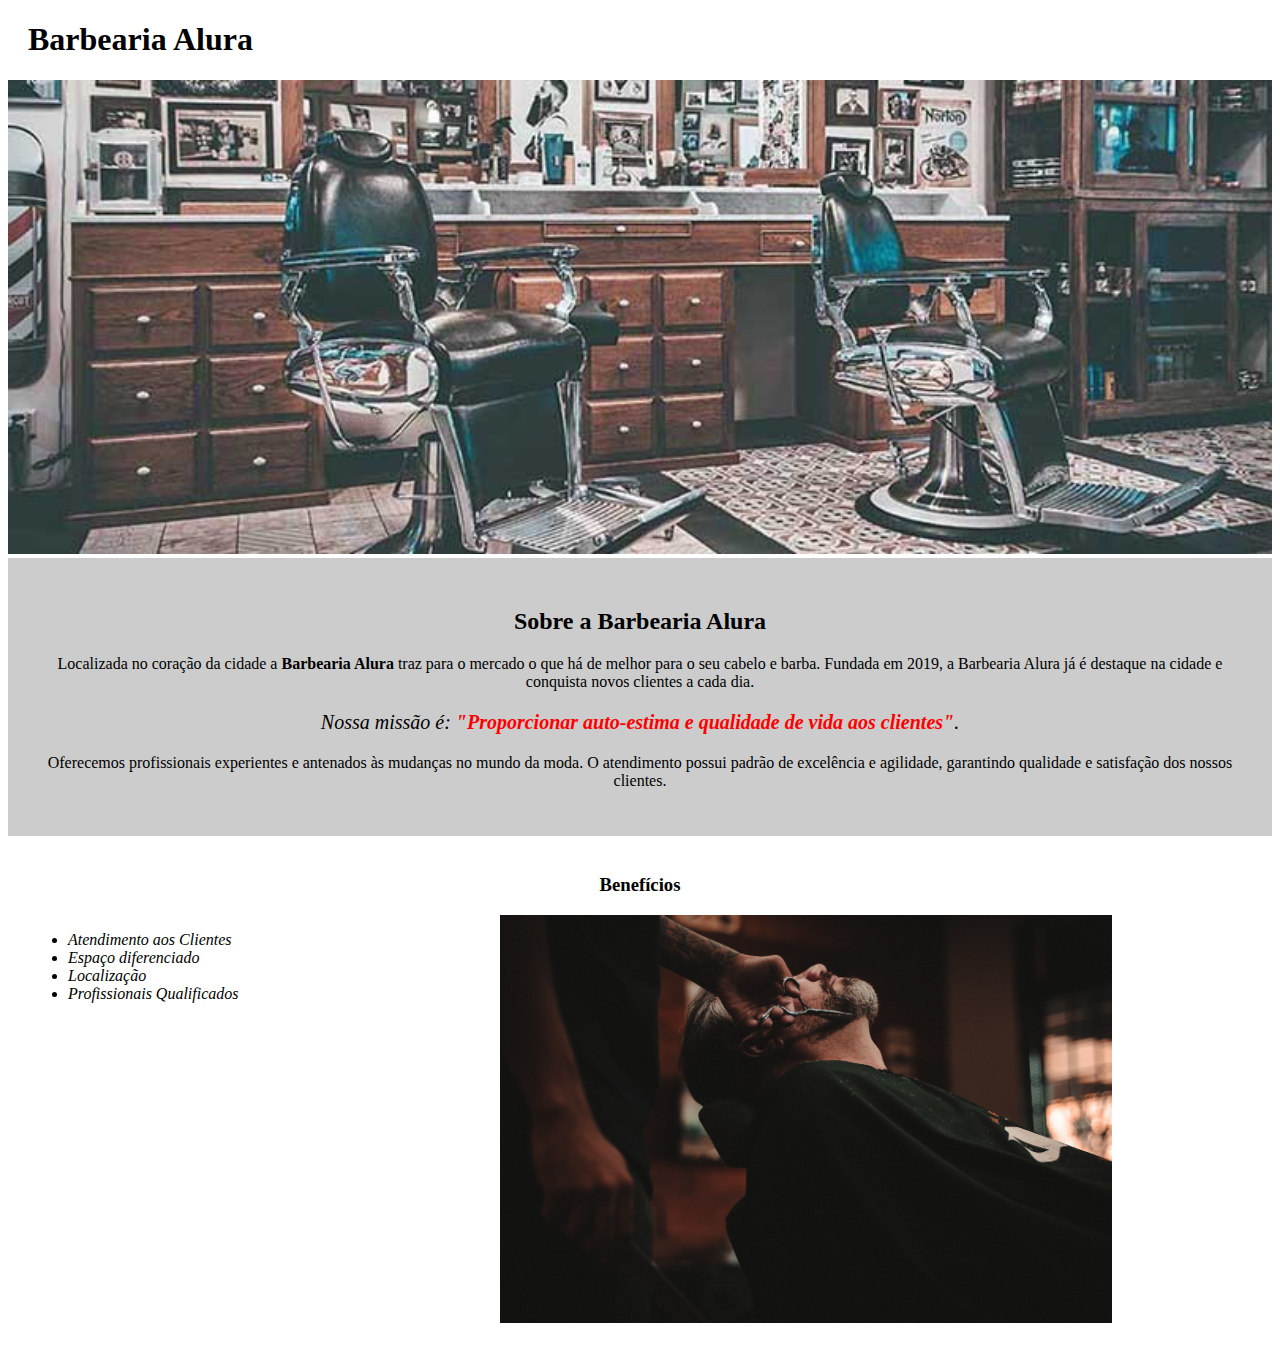
<file: html/index.html>
<!DOCTYPE html>
<html lang="pt-br">
	<head>
		<meta charset="UTF-8">
		<title>Barbearia Alura</title>
		<link rel="stylesheet" href="../css/style-home.css">
	</head>

	<body>
		<header>
			<h1 class="titulo-principal">Barbearia Alura</h1>
		</header>
		<img id="banner" src="../imagens/banner.jpg">
		<div class="principal">
			<h2 class="titulo-centralizado">Sobre a Barbearia Alura</h2>
	 
			<p>Localizada no coração da cidade a <strong>Barbearia Alura</strong> traz para o mercado o que há de melhor para o seu cabelo e barba. Fundada em 2019, a Barbearia Alura já é destaque na cidade e conquista novos clientes a cada dia.</p>

			<p id="missao"><em>Nossa missão é: <strong>"Proporcionar auto-estima e qualidade de vida aos clientes"</strong>.</em></p>

			<p>Oferecemos profissionais experientes e antenados às mudanças no mundo da moda. O atendimento possui padrão de excelência e agilidade, garantindo qualidade e satisfação dos nossos clientes.</p>
		</div>

		<div class="beneficios">
			<h3 class="titulo-centralizado">Benefícios</h3>

			<ul>
				<li class="itens">Atendimento aos Clientes</li>
				<li class="itens">Espaço diferenciado</li>
				<li class="itens">Localização</li>
				<li class="itens">Profissionais Qualificados</li>
			</ul>

			<img src="../imagens/beneficios.jpg" class="imagembeneficios">
		</div>
	</body>
</html>
</file>
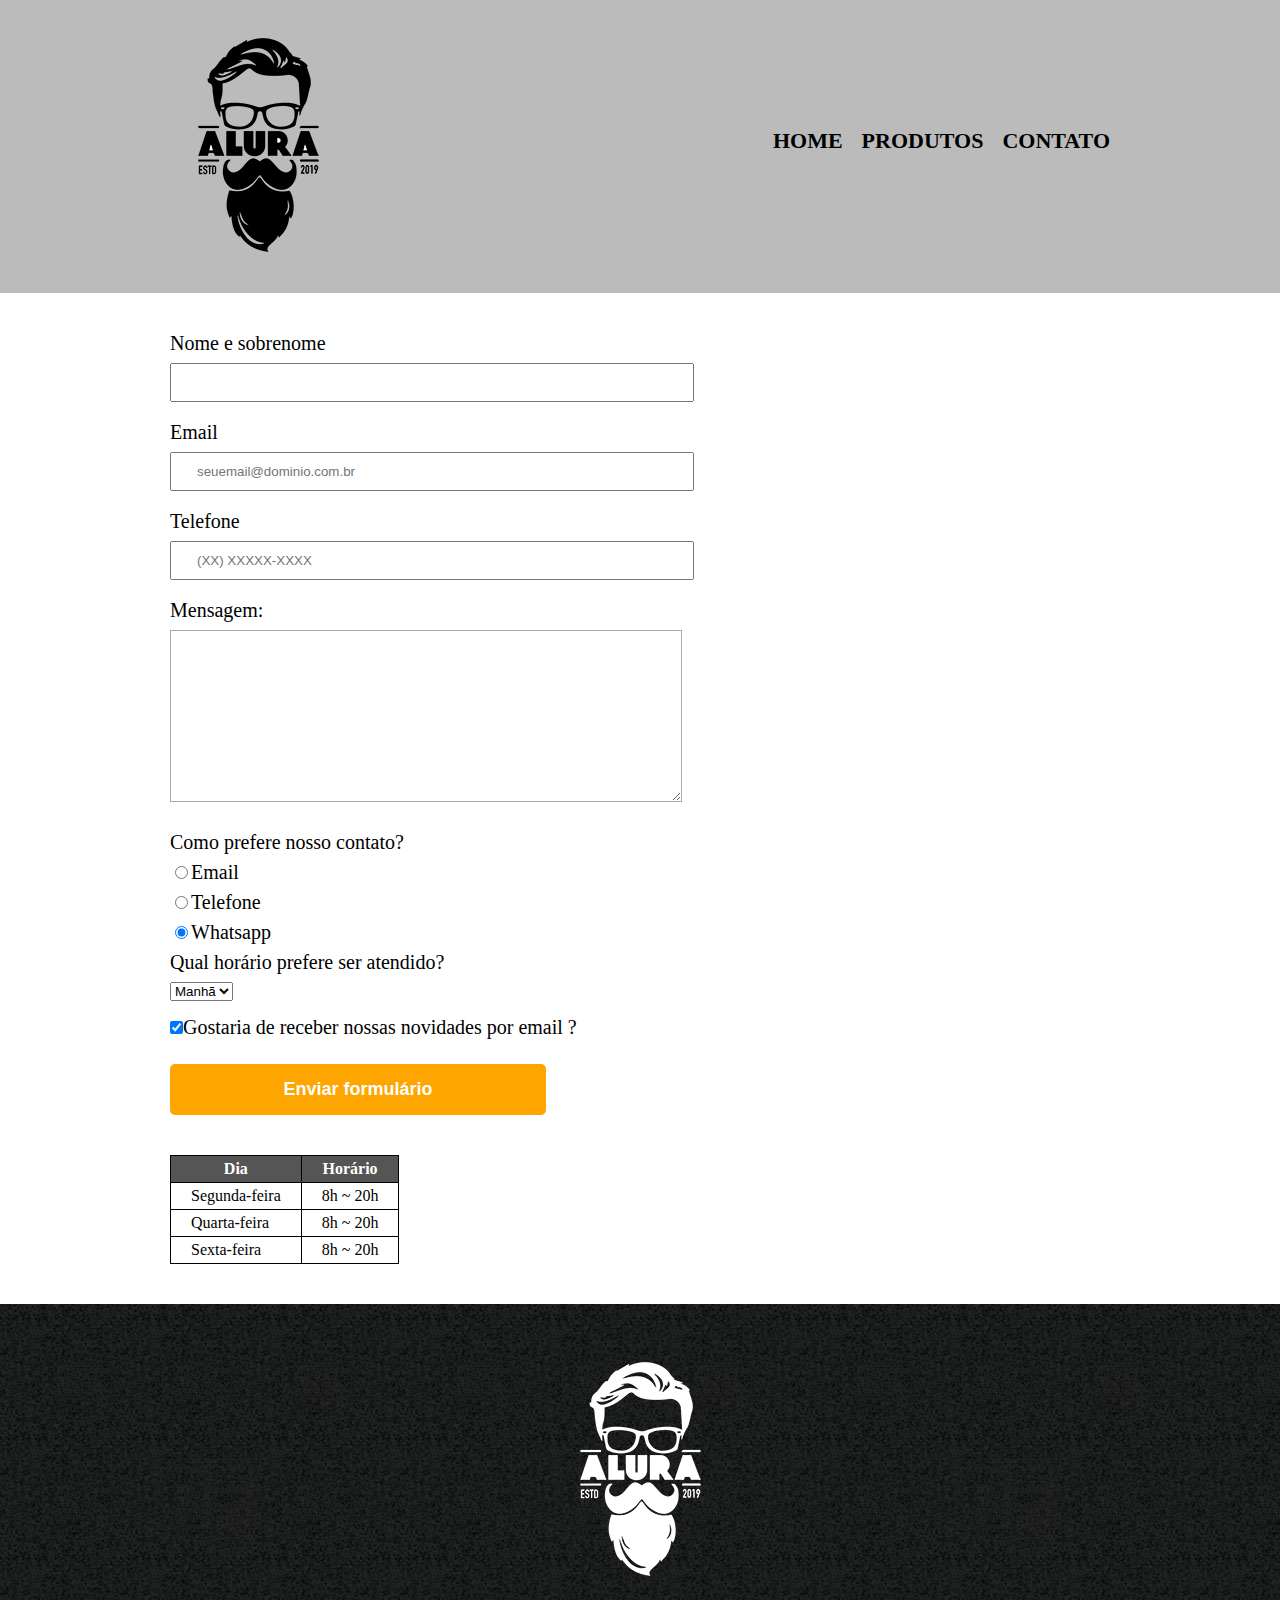
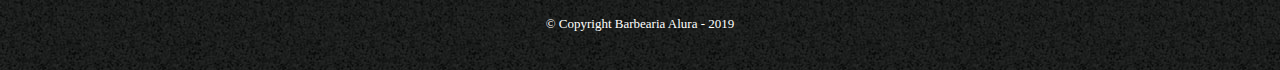
<file: html/contato.html>
<!DOCTYPE html>
<html>

<head>
	<meta charset="UTF-8">
	<title>Contato - Barbearia Alura</title>

	<link rel="stylesheet" href="../css/reset.css">
	<link rel="stylesheet" href="../css/style.css">
</head>

<body>
	<header>
		<div class="caixa">
			<h1><img src="../imagens/logo.png" alt="Logo da Barbearia"></h1>

			<nav>
				<ul>
					<li><a href="../html/index.html">Home</a></li>
					<li><a href="../html/produtos.html">Produtos</a></li>
					<li><a href="../html/contato.html">Contato</a></li>
				</ul>
			</nav>
		</div>
	</header>

	<main>
		<form>
			<label for="nomesobrenome">Nome e sobrenome</label>
			<input type="text" id="nomesobrenome" class="input-padrao" required>

			<label for="email">Email</label>
			<input type="email" id="email" class="input-padrao" required
			 placeholder="seuemail@dominio.com.br">

			<label for="telefone">Telefone</label>
			<input type="tel" id="telefone" class="input-padrao" required
			placeholder="(XX) XXXXX-XXXX">

			<label for="mensagem">Mensagem:</label>
			<textarea id="mensagem" cols="30" rows="10"></textarea required>

			<fieldset>
				<legend>Como prefere nosso contato?</legend>
				<label for="radio-email"><input type="radio" name="contato" value="email" id="radio-email">Email</label>


				<label for="radio-telefone"><input type="radio" name="contato" value="telefone"
						id="radio-telefone">Telefone</label>


				<label for="radio-whatsapp"><input type="radio" name="contato" value="whatsapp"
						id="radio-whatsapp" checked>Whatsapp</label>
			</fieldset>

			<fieldset>
				<legend>Qual horário prefere ser atendido?</legend>
				<select>
					<option value="manha">Manhã</option>
					<option value="tarde">Tarde</option>
					<option value="noite">Noite</option>
				</select>
			</fieldset>


			<label><input type="checkbox" class="checkbox" checked>Gostaria de receber nossas novidades por email ?</label>

			<input type="submit" value="Enviar formulário" class="enviar">

		</form>
		<table>
			<thead>
				<tr>
					<th>Dia</th>
					<th>Horário</th>
				</tr>
			</thead>
			<tbody>
				<tr>
					<td>Segunda-feira</td>
					<td>8h ~ 20h</td>
				</tr>
				<tr>
					<td>Quarta-feira</td>
					<td>8h ~ 20h</td>
				</tr>
				<tr>
					<td>Sexta-feira</td>
					<td>8h ~ 20h</td>
				</tr>
			</tbody>
			

		</table>



	</main>

	<footer>
		<img src="../imagens/logo-branco.png" alt="Logo da Barbearia">
		<p class="copyright">&copy; Copyright Barbearia Alura - 2019</p>
	</footer>
</body>

</html>
</file>
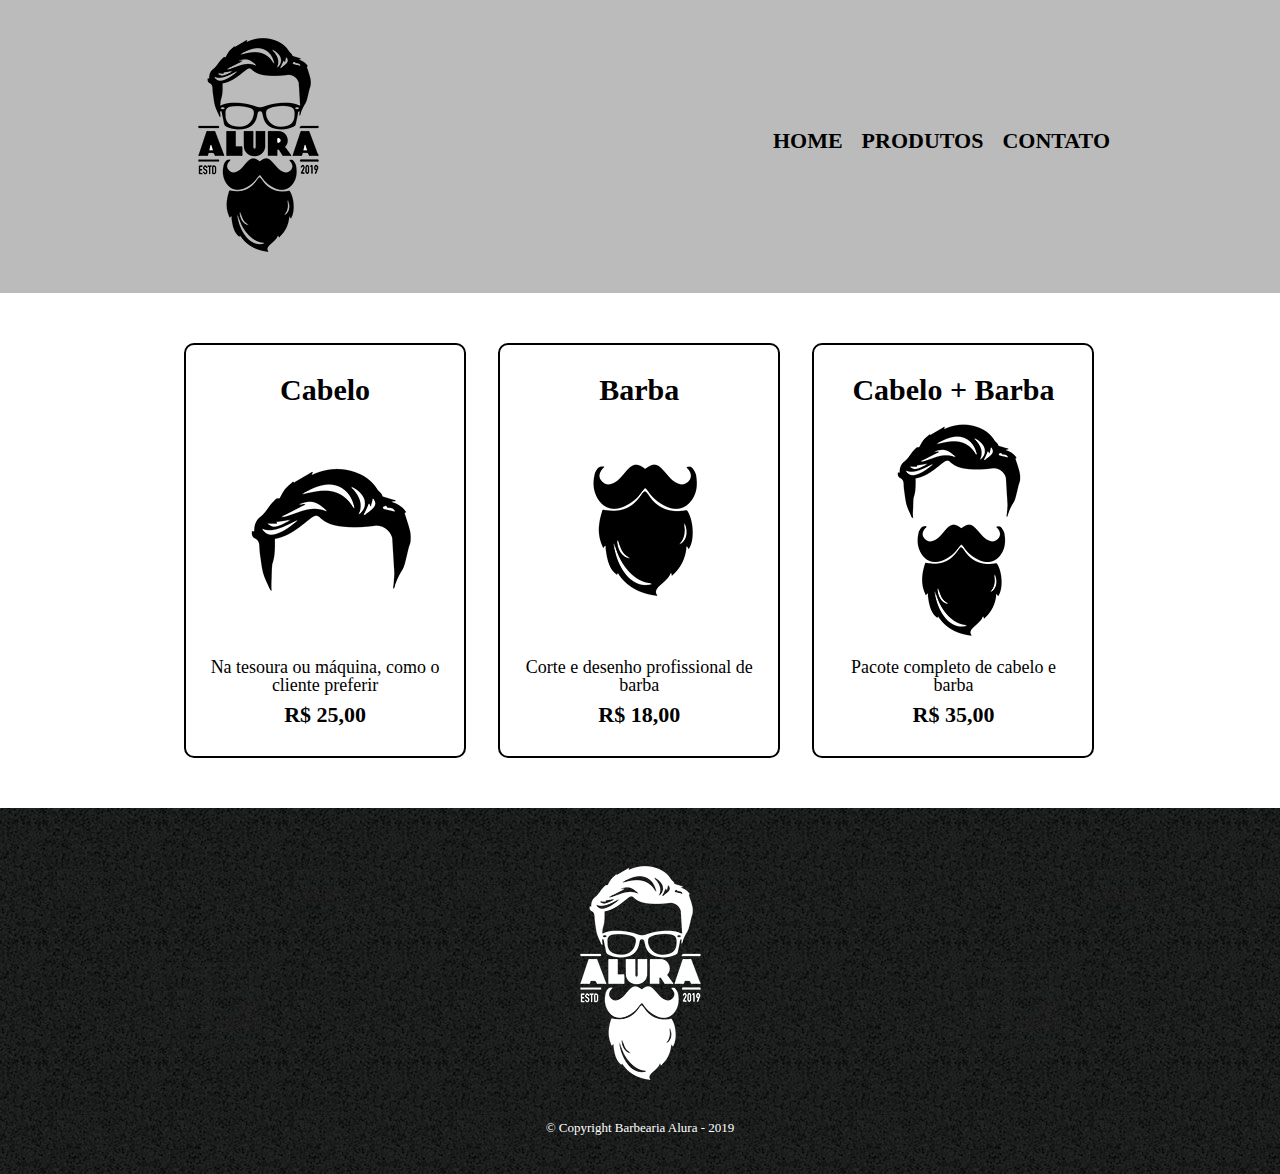
<file: html/produtos.html>
<!DOCTYPE html>
<html>
	<head>
		<meta charset="UTF-8">
		<title>Produtos - Barbearia Alura</title>

		<link rel="stylesheet" href="../css/reset.css">
		<link rel="stylesheet" href="../css/style.css">
	</head>
	<body>
		<header>
			<div class="caixa">
				<h1><img src="../imagens/logo.png"></h1>

				<nav>
					<ul>
						<li><a href="../html/index.html">Home</a></li>
						<li><a href="../html/produtos.html">Produtos</a></li>
						<li><a href="../html/contato.html">Contato</a></li>
					</ul>
				</nav>
			</div>
		</header>

		<main>
			<ul class="produtos">
				<li>
					<h2>Cabelo</h2>
					<img src="../imagens/cabelo.jpg">
					<p class="produto-descricao">Na tesoura ou máquina, como o cliente preferir</p>
					<p class="produto-preco">R$ 25,00</p>
				</li>
				<li>
					<h2>Barba</h2>
					<img src="../imagens/barba.jpg">
					<p class="produto-descricao">Corte e desenho profissional de barba</p>
					<p class="produto-preco">R$ 18,00</p>
				</li>
				<li>
					<h2>Cabelo + Barba</h2>
					<img src="../imagens/cabelo+barba.jpg">
					<p class="produto-descricao">Pacote completo de cabelo e barba</p>
					<p class="produto-preco">R$ 35,00</p>
				</li>
			</ul>
		</main>

		<footer>
			<img src="../imagens/logo-branco.png">
			<p class="copyright">&copy; Copyright Barbearia Alura - 2019</p>
		</footer>
	</body>
</html>
</file>
<file: css/style-home.css>
#banner {
	width:100%;
}

.principal{
	background: #CCCCCC;
	padding: 30px;
}

.titulo-principal {
	padding-left: 20px;
}

.titulo-centralizado {
	text-align: center
}

p {
	text-align: center;
}

#missao {
	font-size: 20px
}

em strong {
	color: #FF0000;
}

.itens {
	font-style: italic
}

.beneficios {
	background: #FFFFFF;
	padding: 20px;
}

ul {
	display: inline-block;
	vertical-align: top;
	width: 20%;
	margin-right: 15%;
}

.imagembeneficios {
	width: 50%;
}
</file>
<file: css/style.css>
header {
	background: #BBBBBB;
	padding: 20px 0;
}

.caixa {
	position: relative;
	width: 940px;
	margin: 0 auto;
}

nav {
	position: absolute;
	top: 110px;
	right: 0;
}

nav li {
	display: inline;
	margin: 0 0 0 15px;
}

nav a {
	text-transform: uppercase;
	color: #000000;
	font-weight: bold;
	font-size: 22px;
	text-decoration: none;
}

nav a:hover {
	color: #C78C19;
	text-decoration: underline;
}

.produtos {
	width: 940px;
	margin: 0 auto;
	padding: 50px 0;
}

.produtos li {
	display: inline-block;
	text-align: center;
	width: 30%;
	vertical-align: top;
	margin: 0 1.5%;
	padding: 30px 20px;
	box-sizing: border-box;
	border: 2px solid #000000;
	border-radius: 10px;
}

.produtos li:hover {
	border-color: #C78C19;
}

.produtos li:active {
	border-color: #088C19;	
}

.produtos li:hover h2 {
	font-size: 34px;
}

.produtos h2 {
	font-size: 30px;
	font-weight: bold;
}

.produto-descricao {
	font-size: 18px;
}

.produto-preco {
	font-size: 22px;
	font-weight: bold;
	margin-top: 10px;
}

footer {
	text-align: center;
	background: url("../imagens/bg.jpg");
	padding: 40px 0;
}

.copyright {
	color: #FFFFFF;
	font-size: 13px;
	margin: 20px 0 0;
}

/* Página de contato */
.contato {
	width: 940px;
	margin: 40px auto;
}

.contato label, .input-group legend {
	display: block;
	margin: 0 0 5px;
	font-size: 20px;
}

.campo-padrao, textarea {
	display: block;
	margin: 0 0 30px;
	padding: 10px 20px;
	width: 50%;
	border: 1px solid #aaa;
}

.input-group {
	margin: 0 0 20px;
}

.newsletter {
	margin: 0 0 20px;
}

.botao {
	margin: 20px 0 0;
	width: 30%;
	padding: 10px 20px;
	font-size: 24px;
	display: inline-block;
	background: orange;
	color: white;
	border: none;
	border-radius: 5px;
	transition: 1s;
}

.botao:hover {
	cursor: pointer;
	transform: scale(1.2);	
}

.funcionamento {
	width: 940px;
	margin: 0 auto 40px;
}

table {
	margin: 20px 0 40px;
}

thead{
	background: #555555;
	color: white;
	font-weight: bold;
}

td, th {
	border: 1px solid #000000;
	padding: 5px 20px;
}

main {
	width: 940px;
	margin: 0 auto;
}

form {
	margin: 40px 0;
}

form label, form legend {
	display: block;
	font-size: 20px;
	margin: 0 0 10px;
}

.input-padrao {
	display: block;
	margin: 0 0 20px;
	padding: 10px 25px;
	width: 50%;
}

.checkbox {
	margin:  20px 0;
}

.enviar {
	width: 40%;
	padding: 15px 0;
	background: orange;
	color: white;
	font-weight: bold;
	font-size: 18px;
	border: none;
	border-radius: 5px;
	transition: 1s ali;
	cursor: pointer;
}

.enviar:hover {
	background:darkorange;
	transform: scale(1.2);
	/*transform: rotate(70deg);
	 transform: scale(1.2) rotate(70deg)*/
}
</file>
